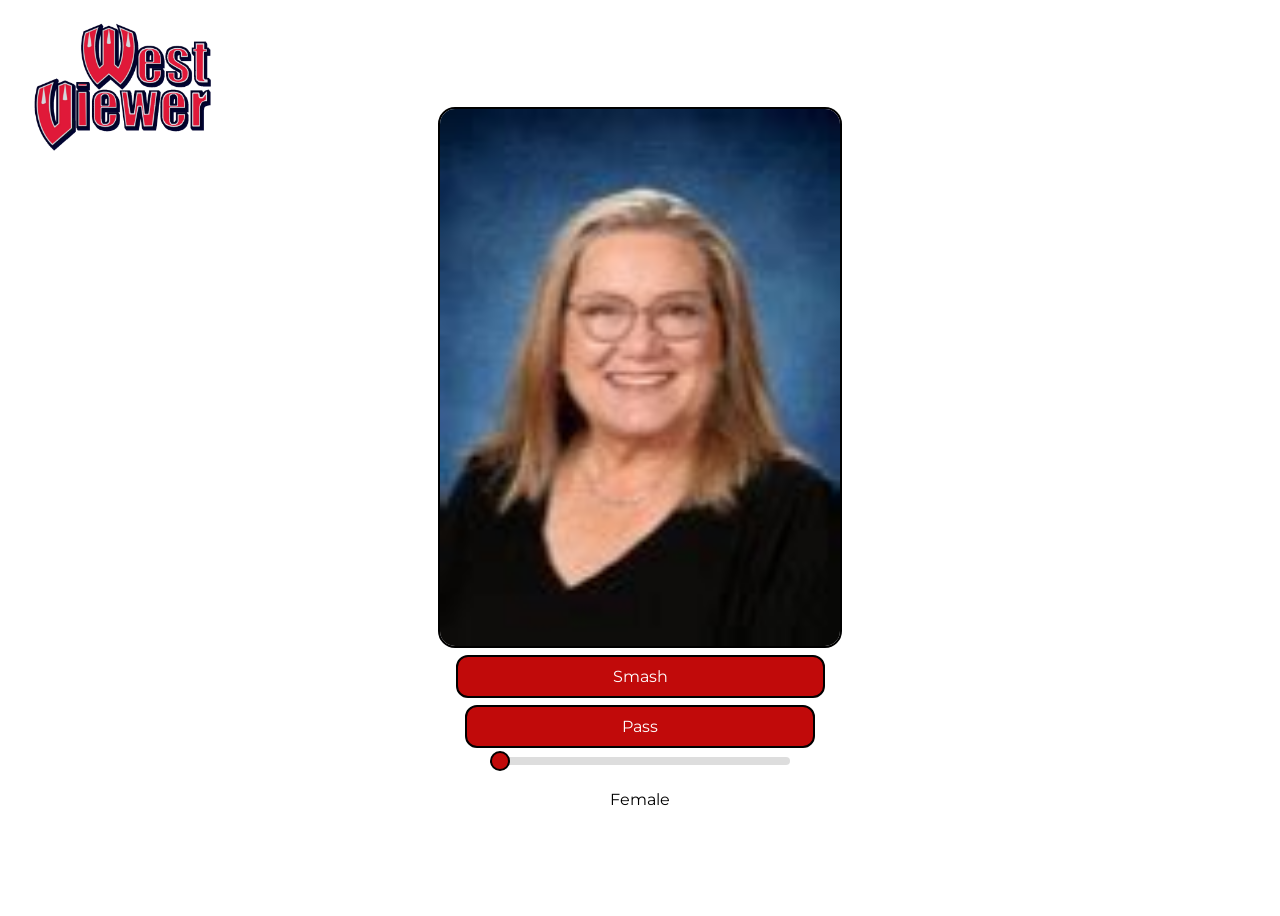
<file: index.html>
<!DOCTYPE html>
<html lang="en">
<head>
  <meta charset="UTF-8">
  <title>WestViewer</title>
  <img src="Westviewr logo.png" class="top-left-image">
  <style>
    body {
      margin: 0;
      height: 100vh;
      background-color: #ffffff;
      font-family: 'Montserrat', sans-serif;
    }

    /* Top-left text */
    .text {
      position: absolute;
      top: 20px;
      left: 20px;
      font-size: 32px;
      font-weight: bold;
    }

    /* Center everything */
    .center {
      height: 100vh;
      display: flex;
      flex-direction: column;
      justify-content: center;
      align-items: center;
      gap: 7px;
    }

    img {
      width: 400px;
      max-width: 90vw;
      height: auto;
      border: 2px solid black;
      border-radius: 17px;
    }
    .top-left-image {
    position: fixed;
    top: 15px;     /* distance from top */
    left: 15px;   /* distance from right */
    width: 220px;  /* adjust size */
    height: auto;
    z-index: 1000; /* keeps it above other elements */
      
    box-shadow: none;
    filter: none;
    border: none;
    }

    button {
      font-family: inherit; /* uses Montserrat */
      margin-top: 0px;
      padding: 10px 155px;
      font-size: 16px;
      border: 2px solid black;
      border-radius: 12px;
      background-color: #C10A0A;
      color: white;
      cursor: pointer;
      transition: background-color 0.2s ease, 
      transform 0.1s ease,
      border-width 0.1s ease;
    }
    /* Hover = darker */
button:hover {
  background-color: #650304;
  }

/* Click animation */
button:active {
  transform: scale(0.95);   /* slight shrink */
  background-color: #;    /* quick bright flash */
  border-width: 4px;            /* border thickens on click */
  filter: brightness(0.9);
  transition: all 0.15s ease;
}
    input[type="range"] {
  -webkit-appearance: none; /* remove default styling in Chrome/Safari */
  width: 300px;
  height: 8px;
  background: #ddd;        /* track color */
  border-radius: 4px;
  outline: none;           /* remove outline on focus */
}

/* Webkit browsers (Chrome, Safari) */
input[type="range"]::-webkit-slider-thumb {
  -webkit-appearance: none; /* remove default thumb */
  width: 20px;
  height: 20px;
  background: #C10A0A;     /* thumb color */
  border: 2px solid black; /* optional black outline */
  border-radius: 50%;      /* make it circular */
  cursor: pointer;
  transition: all 0.1s ease;
}

input[type="range"]::-webkit-slider-thumb:active {
  transform: scale(1.2);  /* thumb grows on press */
  background: #FF1A1A;    /* flash effect */
}

/* Firefox */
input[type="range"]::-moz-range-thumb {
  width: 20px;
  height: 20px;
  background: #C10A0A;
  border: 2px solid black;
  border-radius: 50%;
  cursor: pointer;
  transition: all 0.1s ease;
}

/* Track for Firefox */
input[type="range"]::-moz-range-track {
  background: #ddd;
  height: 8px;
  border-radius: 4px;
}
input[type="range"]::-webkit-slider-thumb:hover {
  background: #650304; 
  input[type="range"] {
  background: linear-gradient(to right, #C10A0A 50%, #ddd 50%);
}
  #slider {
  margin-top: 30px;
}
  </style>

  <div class="text">
  
  </div>

  <p id=""></p>

  <div class="center">
    <img id="myImage" src="1.jpg">
    <button onclick="generateNumber()">Smash</button>
    <button onclick="generateNumber()">Pass</button>
    <input type="range" id="slider" min="1" max="3" value="1">
    <p id="valueDisplay">Female</p>
  </div>

  <script>
    let GenderFilter = "F";
    const slider = document.getElementById("slider");
    const display = document.getElementById("valueDisplay");

    // Slider logic
    slider.oninput = function () {
      if (this.value == 1) {
        display.textContent = "Female";
        GenderFilter = "F";
      } else if (this.value == 2) {
        display.textContent = "Male";
        GenderFilter = "M";
      } else if (this.value == 3) {
        display.textContent = "All";
        GenderFilter = "A";
      }
    };

    // Main function
    function generateNumber() {
  let randomNumber;

  if (GenderFilter === "F") {
    // 1–77
    randomNumber = Math.floor(Math.random() * 77) + 1;
  }
  if (GenderFilter === "M") {
    // 78–130
    randomNumber = Math.floor(Math.random() * 53) + 78;
  }
  if (GenderFilter === "A") {
    // 78–130
    randomNumber = Math.floor(Math.random() * 130) + 1;
  }

  let imagePath =randomNumber + ".jpg";
  document.getElementById("myImage").src = imagePath;
  document.getElementById("output").textContent = imagePath;
    }
    
  </script>

  <link href="https://fonts.googleapis.com/css2?family=Montserrat:wght@700&display=swap" rel="stylesheet">

</body>
</html>
</file>
